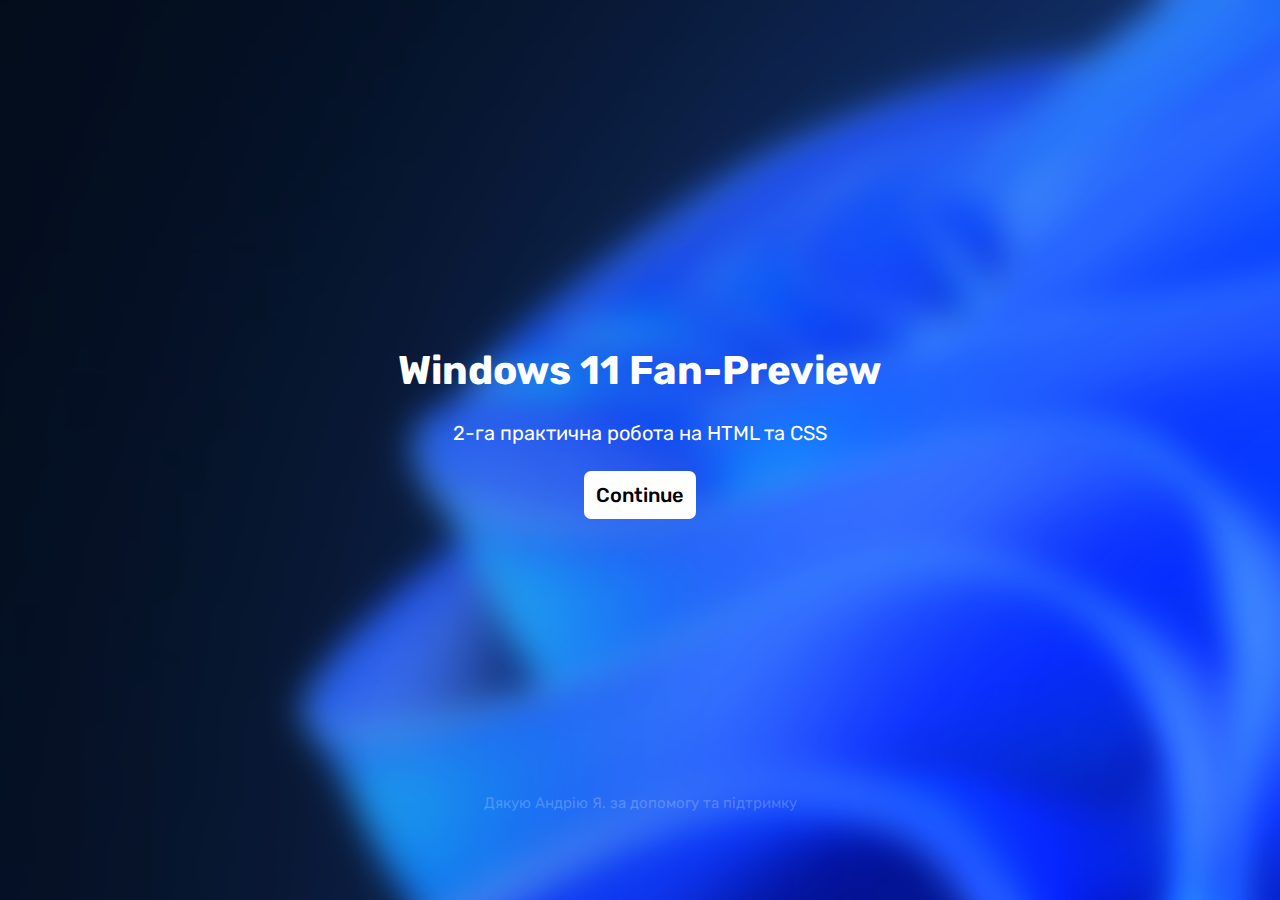
<file: index.html>
<!DOCTYPE html>
<html lang="en-us">
<head>
    <meta charset="UTF-8">
    <meta name="viewport" content="width=device-width, initial-scale=1.0">
    <link rel="stylesheet" href="style.css">
    <title>Windows 11 Fan-Preview</title>
    <link rel=”icon” href="Logo.png" type=”image/x-icon”>
</head>
<body>
    <main>
        <header>
            <h1>Windows 11 Fan-Preview</h1>
            <p class="Btxt">2-га практична робота на HTML та CSS</p>
        </header>
        <a class="button" href="win.html" target="_self">Continue</a>
        <p class="Andy">Дякую Андрію Я. за допомогу та підтримку</p>
    </main>

</body>
</html>
</file>
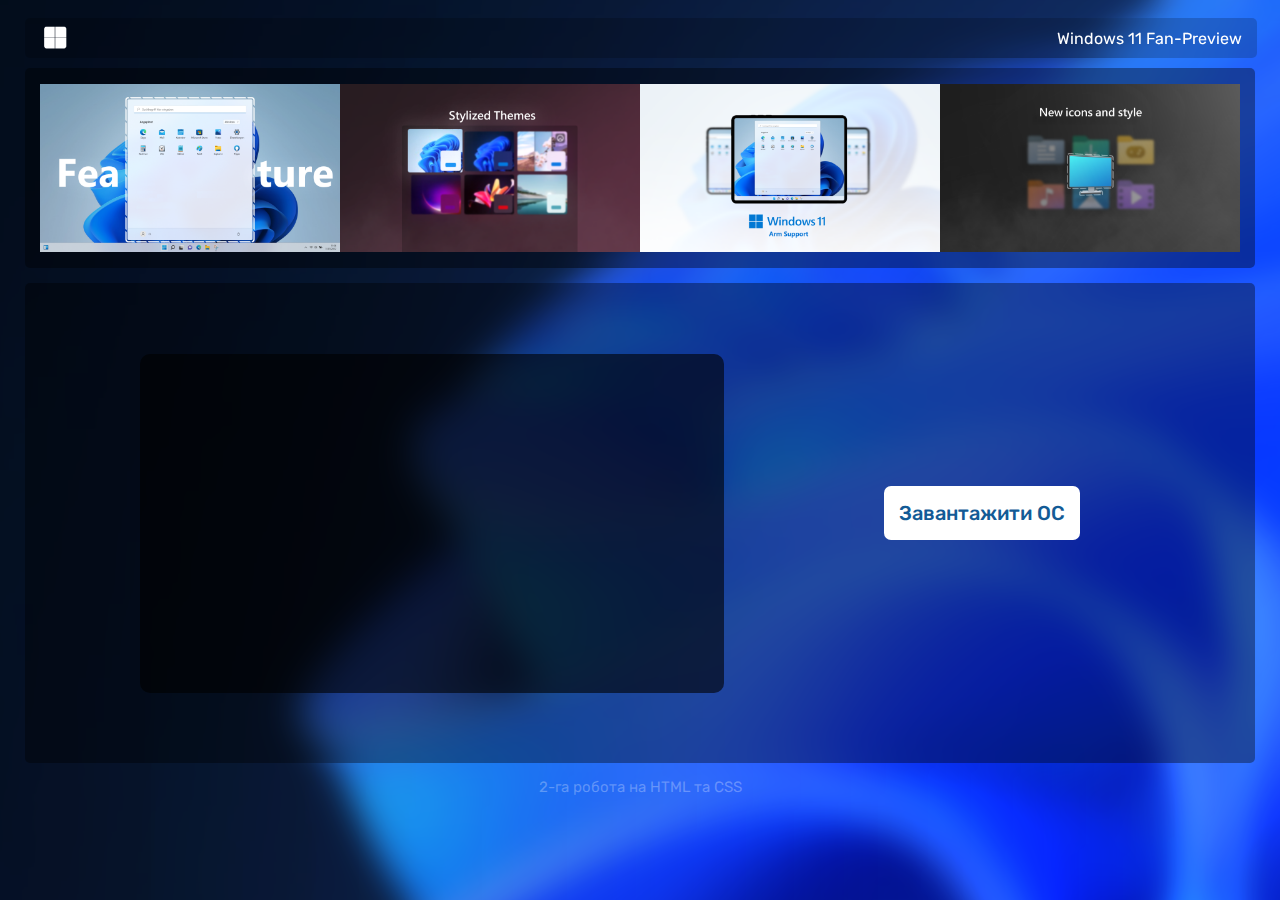
<file: win.html>
<!DOCTYPE html>
<html lang="en-us">
<head>
    <meta charset="UTF-8">
    <meta name="viewport" content="width=device-width, initial-scale=1.0">
    
    
    <title>Windows 11 Fan-Preview</title>
    <link rel="stylesheet" href="style2.css">
    
</head>
<body>
    <header class="header">
        <p class="headertxt">Windows 11 Fan-Preview</p>
        <img class="logo" src="Logo.png">
        
    </header>
    <main class="all"> 
        <img src="Pusk.png" width="300px" >
        <img src="Style.png" width="300px" >
         <img src="ARM.png" width="300px" >
        <img src="Icon.png" width="300px" >
        
          
    </main>   
    <p class="box">
        <iframe class="youtube" width="560" height="315" src="https://www.youtube.com/embed/Uh9643c2P6k?si=WNREBq81kzA4QbHl" title="YouTube Player" frameborder="0" allow="accelerometer; autoplay; clipboard-write; encrypted-media; gyroscope; picture-in-picture" referrerpolicy="strict-origin-when-cross-origin" allowfullscreen></iframe>
        <a class="button" href="https://www.microsoft.com/en-us/software-download/windows11" target="_blank">Завантажити ОС</a>
    </p>
    <footer>2-га робота на HTML та CSS</footer>
</body>
</html>
</file>
<file: style.css>
@import url('https://fonts.googleapis.com/css2?family=Rubik:ital,wght@0,300..900;1,300..900&display=swap');

*{
    font-family: "Rubik", sans-serif;
    text-align: center;
    color: white;
    transform: translateY(80px);
    font-size: 40px;

    position: relative;


    

}

.Btxt{
    font-size: 20px;


}
body{

    background-image: url(BG1.png);


}
a.button{
    display: inline-block;
    font-family: "Rubik", sans-serif;
    transform: translateY(80px);
    font-size: 20px;
    color: black;
    background: #ffffff;
    padding: 12px;
    border-radius: 7px;
    text-decoration: none;
    font-weight: 500;
    transition: all 0.2s ease;

}
  
.Andy{
    font-family: "Rubik", sans-serif;
    font-size: 15px;
    color: rgba(255, 255, 255, 0.219);
    transform: translateY(340px);
   
}

header{
    position: relative;
    top: -80px;
}
a.button:hover{
    background-color: rgb(196,196,196);  
}
</file>
<file: style2.css>
@import url('https://fonts.googleapis.com/css2?family=Rubik:ital,wght@0,300..900;1,300..900&display=swap');

*{
    font-family: "Rubik", sans-serif;
    text-align: center;
    color: white;

    position: relative;
    min-width: 10px;
    min-height: 10px;
    display: flexbox;

    align-items: center;
}


body{

    background-image: url(BG1.png);

    

    
    display: inline-block;
    max-width: 1920;
    max-height: 1080;
}



.all{
    font-size: 20px;
    display: flex;
    
    width:1200px;
    height:170px;

    padding: 15px;
    border-radius: 5px;

    align-items: center;
    background-color: rgba(0, 0, 0, 0.371);
    backdrop-filter: blur(10px);
    -webkit-backdrop-filter: blur(10px);
}
.youtube{
    position: relative;
    border-radius: 10px;
    width:560px;
    height:315px;

    padding: 12px;
    right: -100px;


    background-color: rgba(0, 0, 0, 0.371);
    backdrop-filter: blur(10px);
    -webkit-backdrop-filter: blur(10px);
}

.box{
    font-size: 15px;
    color: rgba(255, 255, 255, 0.735);
    display: flex;
    position: relative;
    
    width:1200px;
    height:450px;

    padding: 15px;
    border-radius: 5px;

    background-color: rgba(0, 0, 0, 0.371);

    align-items: center;
    backdrop-filter: blur(10px);
    -webkit-backdrop-filter: blur(10px);
}
a.button{
    position: relative;
    display: inline-block;
    font-size: 20px;
    color: rgb(19, 91, 150);
    background: #ffffff;
    padding: 15px;
    border-radius: 7px;
    text-decoration: none;
    text-align: center;
    transform: translateY(70px);
    right: -260px;
    top: -80px;
    font-weight: 500;
    transition: all 0.2s ease;
}

.header{
    width:97.7%;
    height:10px;

    padding: 15px;
    border-radius: 5px;
    margin: 10px;
    transform: translateX(-10px);

    background-color: rgba(0, 0, 0, 0.188);
    backdrop-filter: blur(10px);
    -webkit-backdrop-filter: blur(10px);
}
.headertxt{
    text-align: right;
    transform: translateY(-20px);
    position: relative;
    display: flexbox;
}

footer{
    font-size: 15px;
    color: rgba(255, 255, 255, 0.282);
}
.logo{
    position: relative;
    width: 30px;
    transform: translateY(-62px);
    display: flex;
}

a.button:hover{
    background-color: rgb(196, 196, 196);   
}
</file>
